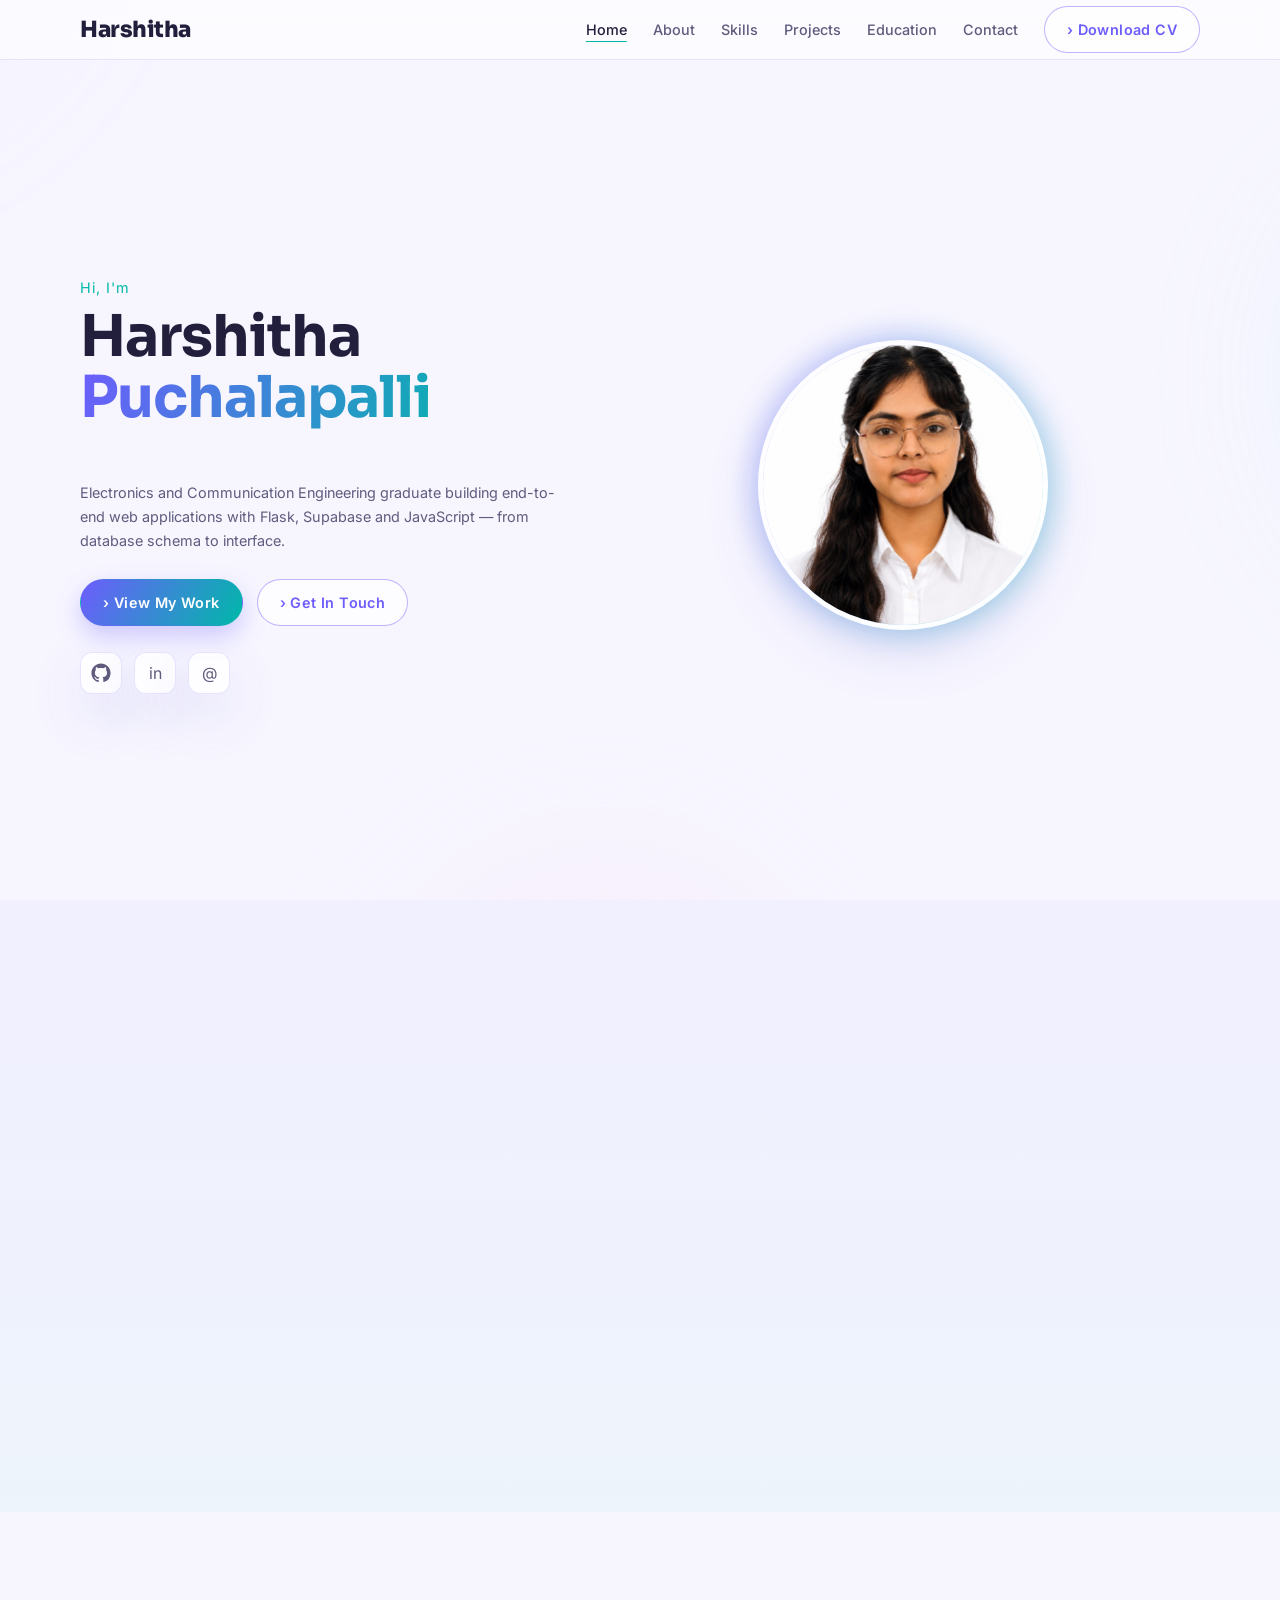
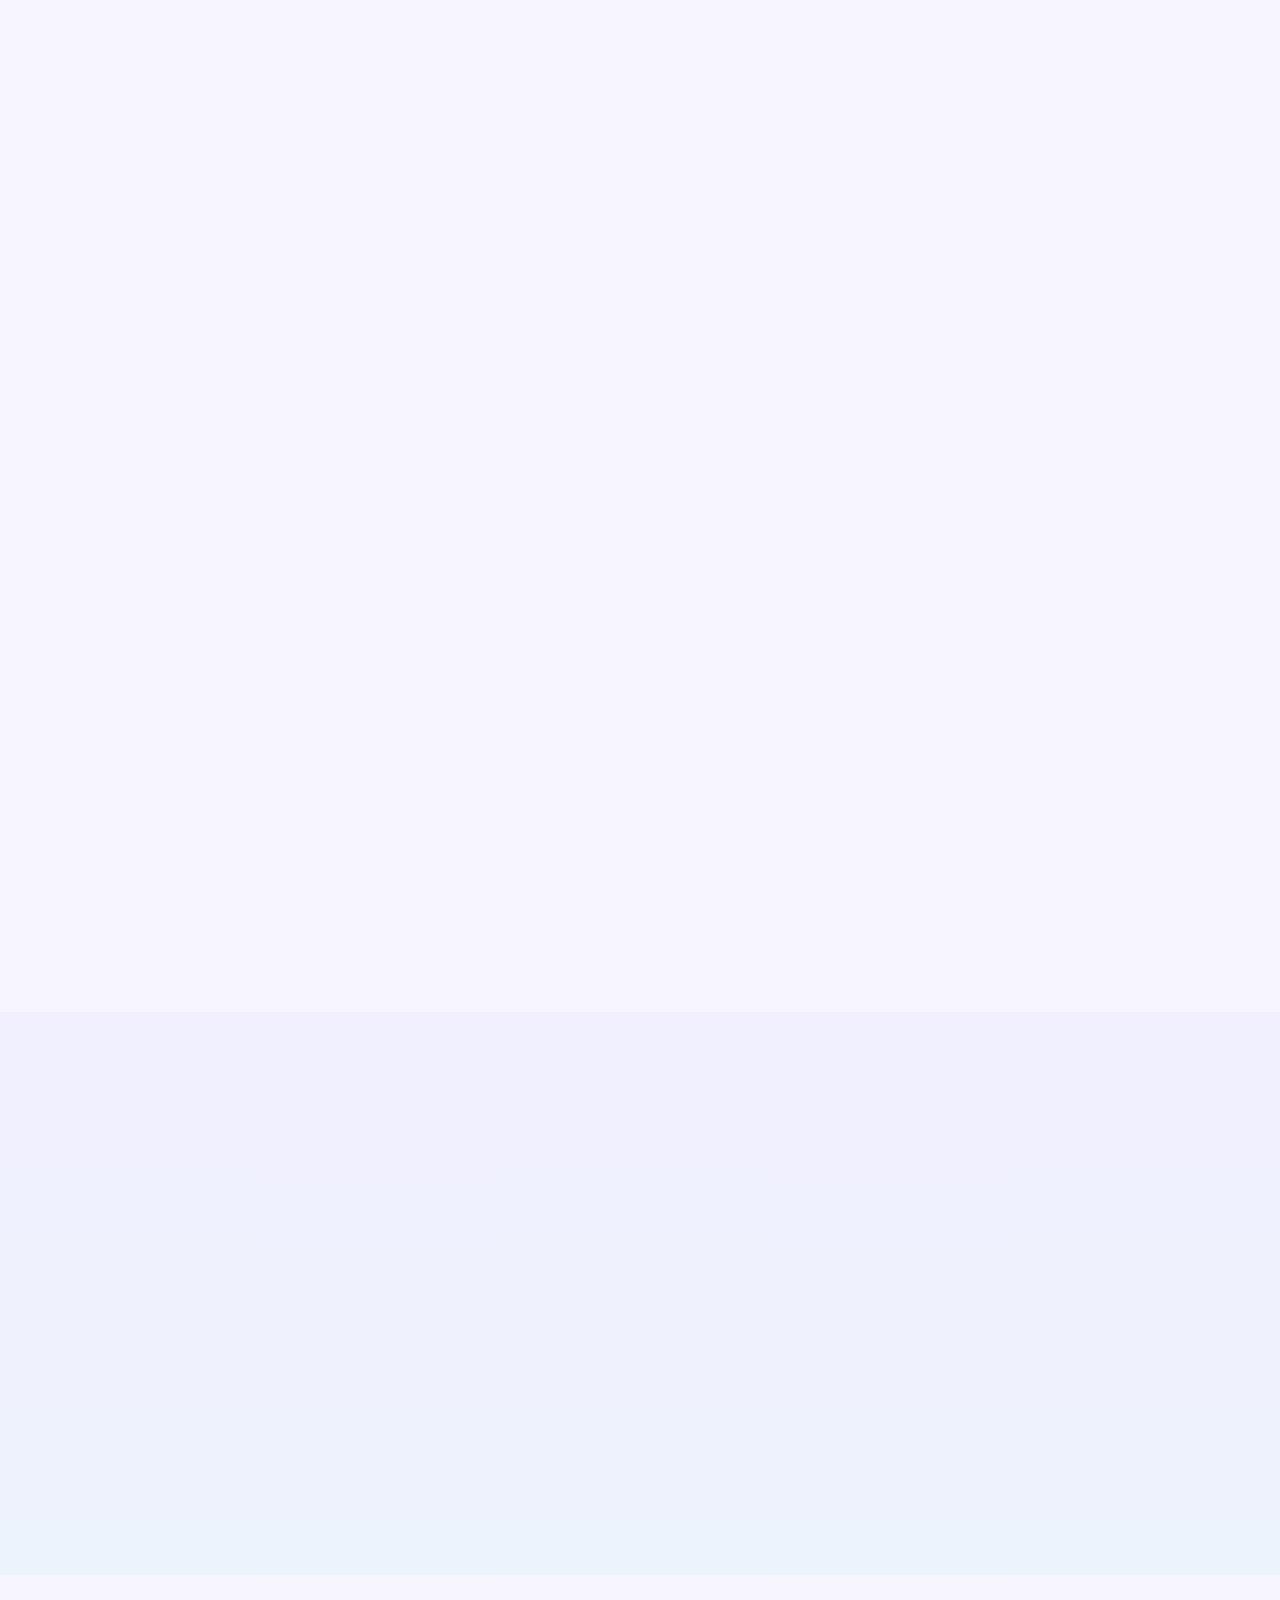
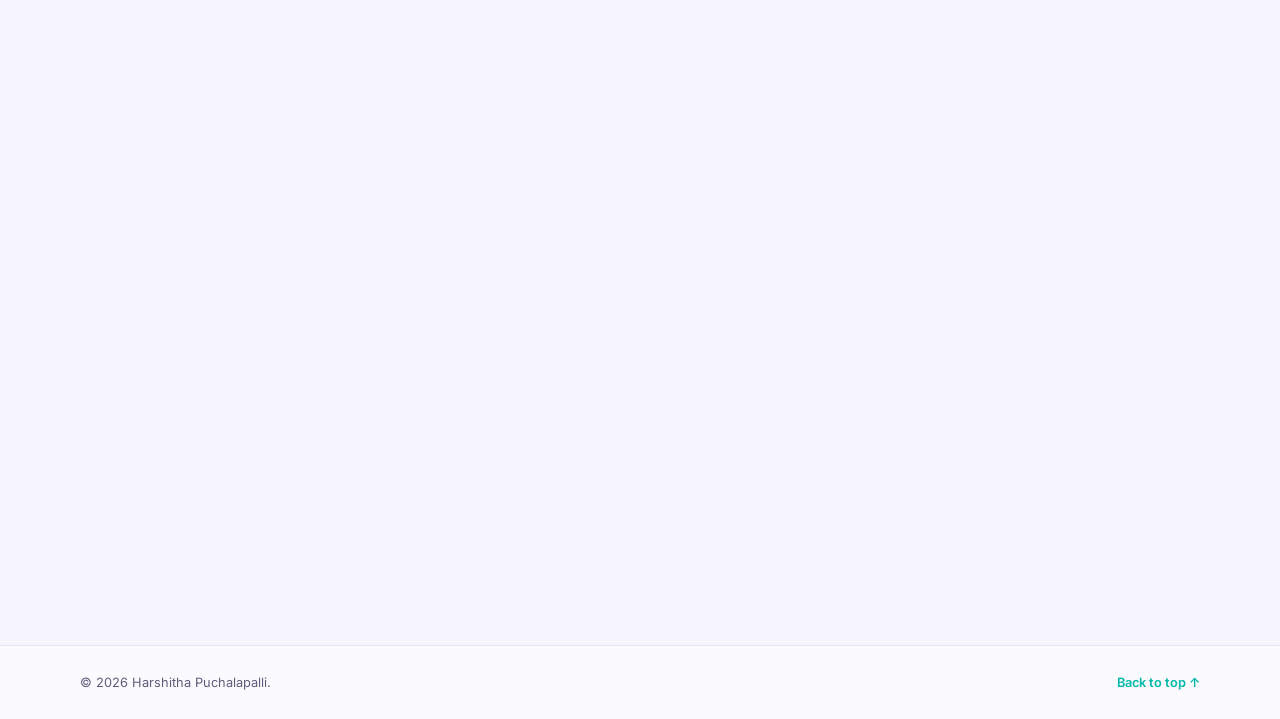
<file: index.html>
<!DOCTYPE html>
<html lang="en">
<head>
  <meta charset="UTF-8" />
  <meta name="viewport" content="width=device-width, initial-scale=1.0" />
  <meta name="description" content="Harshitha Puchalapalli — Software Developer. Python · JavaScript · Flask · Supabase" />
  <title>Harshitha Puchalapalli | Software Developer</title>
  <link rel="preconnect" href="https://fonts.googleapis.com" />
  <link rel="preconnect" href="https://fonts.gstatic.com" crossorigin />
  <link href="https://fonts.googleapis.com/css2?family=Inter:wght@400;500;600&family=JetBrains+Mono:wght@400;500&family=Sora:wght@600;700;800&display=swap" rel="stylesheet" />
  <link rel="icon" type="image/jpeg" href="images/profile.jpg" />
  <link rel="stylesheet" href="styles.css" />
</head>
<body>

  <!-- ===== NAVBAR ===== -->
  <header class="nav" id="nav">
    <div class="container nav__inner">
      <a href="#home" class="nav__logo">Harshitha</a>
      <nav class="nav__links" id="navLinks">
        <a href="#home" class="nav__link">Home</a>
        <a href="#about" class="nav__link">About</a>
        <a href="#skills" class="nav__link">Skills</a>
        <a href="#projects" class="nav__link">Projects</a>
        <a href="#education" class="nav__link">Education</a>
        <a href="#contact" class="nav__link">Contact</a>
        <a href="P.Harshitha.pdf" target="_blank" rel="noopener" class="btn btn--ghost nav__cv">Download CV</a>
      </nav>
      <button class="nav__toggle" id="navToggle" aria-label="Open menu">
        <span></span><span></span><span></span>
      </button>
    </div>
  </header>

  <!-- ===== HERO ===== -->
  <section id="home" class="hero">
    <div class="aurora" aria-hidden="true">
      <span class="aurora__blob aurora__blob--1"></span>
      <span class="aurora__blob aurora__blob--2"></span>
      <span class="aurora__blob aurora__blob--3"></span>
    </div>
    <div class="container hero__inner">
      <div class="hero__text">
        <p class="hero__hello reveal">Hi, I'm</p>
        <h1 class="hero__name reveal">Harshitha <span>Puchalapalli</span></h1>
        <br>
        <br>
        <p class="hero__desc reveal">
          Electronics and Communication Engineering graduate building end-to-end web applications with
          Flask, Supabase and JavaScript — from database schema to interface.
        </p>
        <div class="hero__cta reveal">
          <a href="#projects" class="btn btn--primary magnetic">View My Work</a>
          <a href="#contact" class="btn btn--ghost magnetic">Get In Touch</a>
        </div>
        <ul class="hero__socials reveal">
          <li><a href="https://github.com/harshithapuchalapali" target="_blank" rel="noopener" aria-label="GitHub" class="social-icon">
            <svg viewBox="0 0 24 24" width="20" height="20" fill="currentColor" aria-hidden="true"><path d="M12 .5C5.65.5.5 5.65.5 12c0 5.08 3.29 9.39 7.86 10.91.58.11.79-.25.79-.56 0-.27-.01-1.18-.02-2.14-3.2.7-3.88-1.36-3.88-1.36-.52-1.33-1.28-1.68-1.28-1.68-1.04-.71.08-.7.08-.7 1.15.08 1.76 1.18 1.76 1.18 1.03 1.76 2.7 1.25 3.36.96.1-.75.4-1.25.72-1.54-2.55-.29-5.23-1.28-5.23-5.68 0-1.26.45-2.28 1.18-3.09-.12-.29-.51-1.46.11-3.05 0 0 .96-.31 3.15 1.18.91-.25 1.89-.38 2.86-.38.97 0 1.95.13 2.86.38 2.19-1.49 3.15-1.18 3.15-1.18.62 1.59.23 2.76.11 3.05.73.81 1.18 1.83 1.18 3.09 0 4.41-2.69 5.38-5.25 5.67.41.35.78 1.05.78 2.12 0 1.53-.01 2.76-.01 3.14 0 .31.21.67.8.56A11.5 11.5 0 0 0 23.5 12C23.5 5.65 18.35.5 12 .5z"/></svg>
          </a></li>
          <li><a href="https://linkedin.com/in/harshitha-puchalapalli/" target="_blank" rel="noopener" aria-label="LinkedIn" class="social-icon">in</a></li>
          <li><a href="mailto:harshithapuchalapali@gmail.com" aria-label="Email" class="social-icon">@</a></li>
        </ul>
      </div>

      <div class="hero__visual reveal">
        <div class="avatar-wrap">
          <img src="images/profile.jpg" alt="Profile photo of Harshitha Puchalapalli" class="avatar" />
        </div>
      </div>
    </div>
  </section>

  <!-- ===== ABOUT ===== -->
  <section id="about" class="about">
    <div class="container">
      <div class="section-head reveal">
        <h2 class="section-title">About Me</h2>
      </div>
      <div class="about__grid">
        <div class="about__card glass reveal">
          <h3>Who I am</h3>
          <p class="about__bio">
            Electronics and Communication Engineering graduate turned software developer — first training
            models, then building the applications around them. AI is part of how I work every day, not just
            something I studied: I use it daily to debug, draft and test ideas faster, which turns a rough
            thought into something I can run in minutes. That habit shapes how I build — start small, ship
            it, then make it better.
          </p>
        </div>
        <div class="about__card glass reveal">
          <h3>What I do</h3>
          <p class="about__bio">I take an idea from model to deployed app.</p>
          <ul class="facts">
            <li>Train and evaluate ML models — transfer-learned image classifier at 97% accuracy</li>
            <li>Build the backend and schema — Flask, REST endpoints, PostgreSQL/Supabase</li>
            <li>Ship a usable UI and keep it running in production</li>
          </ul>
        </div>
        <div class="about__card glass reveal">
          <h3>Highlights</h3>
          <ul class="facts">
            <li><strong>9.3</strong> / 10 CGPA — B.Tech ECE</li>
            <li><strong>97%</strong> accuracy on ML project</li>
            <li><strong>Full stack</strong> — ML models, APIs and interfaces, end to end</li>
            <li><strong>Certified</strong> GenAI · AI · Data Analytics certified</li>
          </ul>
        </div>
      </div>
    </div>
  </section>

  <!-- ===== SKILLS ===== -->
  <section id="skills" class="skills-sec">
    <div class="container">
      <div class="section-head reveal">
        <h2 class="section-title">My Skill Set</h2>
      </div>
      <div class="skills-list">
        <div class="skill-card glass reveal">
          <h3>AI / ML</h3>
          <div class="skills"><span class="skill">TensorFlow</span><span class="skill">Keras</span><span class="skill">OpenCV</span><span class="skill">Deep Learning</span><span class="skill">Model Evaluation</span></div>
        </div>
        <div class="skill-card glass reveal">
          <h3>Backend &amp; APIs</h3>
          <div class="skills"><span class="skill">Python</span><span class="skill">Flask</span><span class="skill">REST APIs</span><span class="skill">Session Auth</span></div>
        </div>
        <div class="skill-card glass reveal">
          <h3>Data</h3>
          <div class="skills"><span class="skill">SQL (PostgreSQL, SQL Server)</span><span class="skill">Supabase</span><span class="skill">DBMS</span><span class="skill">Power BI</span></div>
        </div>
        <div class="skill-card glass reveal">
          <h3>Frontend &amp; Tools</h3>
          <div class="skills"><span class="skill">JavaScript</span><span class="skill">TypeScript</span><span class="skill">HTML/CSS</span><span class="skill">React</span><span class="skill">Git/GitHub</span><span class="skill">MATLAB</span></div>
        </div>
      </div>
    </div>
  </section>

  <!-- ===== PROJECTS ===== -->
  <section id="projects" class="projects">
    <div class="container">
      <div class="section-head reveal">
        <h2 class="section-title">Featured Projects</h2>
      </div>

      <h3 class="projects__group-title reveal">Full Stack Projects</h3>
      <div class="projects__grid">
        <article class="project glass reveal">
          <div class="project__preview" style="background: linear-gradient(135deg, #8e2de2, #4a00e0);">
            <span>Query Doctor</span>
          </div>
          <div class="project__body">
            <h3 class="project__title">SQL Query Doctor</h3>
            <p class="project__desc">
              Flask tool that parses SQL Server execution plans into an interactive operator graph, then
              flags costly scans, key lookups, bad cardinality estimates and missing indexes with a rule
              engine. Optionally explains findings in plain English via the Gemini API, with response caching.
            </p>
            <div class="project__tags">
              <span>Python</span><span>Flask</span><span>SQL Server</span><span>Gemini API</span>
            </div>
            <div class="project__links">
              <a href="https://sql-querydoctor.onrender.com/" target="_blank" rel="noopener" class="btn btn--small">Live Demo</a>
              <a href="https://github.com/harshithapuchalapali/sql-query-doctor.git" target="_blank" rel="noopener" class="btn btn--small btn--ghost">GitHub</a>
            </div>
          </div>
        </article>

        <article class="project glass reveal">
          <div class="project__preview" style="background: linear-gradient(135deg, #f59e0b, #b91c1c);">
            <span>Clause Compass</span>
          </div>
          <div class="project__body">
            <h3 class="project__title">Clause Compass</h3>
            <p class="project__desc">
              FastAPI app that reads a rental agreement from a PDF or pasted text and splits it into clauses,
              then runs nine deterministic rules to flag long lock-ins, heavy deposits, one-sided exit
              penalties, entry without notice and repair traps. Gemini explains each flag and drafts a
              negotiation message, with a leave-early cost simulator, OCR for scans and severity highlights
              drawn over the PDF pages.
            </p>
            <div class="project__tags">
              <span>Python</span><span>FastAPI</span><span>Gemini API</span><span>FAISS</span><span>OCR</span>
            </div>
            <div class="project__links">
              <a href="https://clause-composer.onrender.com/" target="_blank" rel="noopener" class="btn btn--small">Live Demo</a>
              <a href="https://github.com/harshithapuchalapali/clause-composer.git" target="_blank" rel="noopener" class="btn btn--small btn--ghost">GitHub</a>
            </div>
          </div>
        </article>

        <article class="project glass reveal">
          <div class="project__preview" style="background: linear-gradient(135deg, #6d5dfc, #2563eb);">
            <span>Tirumula</span>
          </div>
          <div class="project__body">
            <h3 class="project__title">Tirumula Dairy Management System</h3>
            <p class="project__desc">
              Full-stack dairy management web app with admin dashboard, public product catalog, CRUD operations,
              image upload, search, filtering, category management, POS sales with automatic inventory updates,
              role-based access, sales analytics and PDF invoice generation.
            </p>
            <div class="project__tags">
              <span>Supabase</span><span>HTML</span><span>CSS</span><span>JS</span>
            </div>
            <div class="project__links">
              <a href="https://tirumula.pages.dev/" target="_blank" rel="noopener" class="btn btn--small">Live Demo</a>
              <a href="https://github.com/harshithapuchalapali/Tirumula" target="_blank" rel="noopener" class="btn btn--small btn--ghost">GitHub</a>
            </div>
          </div>
        </article>

        <article class="project glass reveal">
          <div class="project__preview" style="background: linear-gradient(135deg, #4facfe, #667eea);">
            <span>SkyCast</span>
          </div>
          <div class="project__body">
            <h3 class="project__title">SkyCast: Your Daily Weather Companion</h3>
            <p class="project__desc">
              Real-time weather dashboard with current conditions, 5-day forecast, interactive temperature
              and rainfall charts, air quality index, sun and moon tracking, and an AI weather assistant.
              Includes geolocation search, glass-morphism UI and offline PWA support.
            </p>
            <div class="project__tags">
              <span>Python</span><span>Flask</span><span>JavaScript</span><span>Chart.js</span>
            </div>
            <div class="project__links">
              <a href="https://skycast-u1ce.onrender.com/" target="_blank" rel="noopener" class="btn btn--small">Live Demo</a>
              <a href="https://github.com/harshithapuchalapali/SkyCast.git" target="_blank" rel="noopener" class="btn btn--small btn--ghost">GitHub</a>
            </div>
          </div>
        </article>

        <article class="project glass reveal">
          <div class="project__preview" style="background: linear-gradient(135deg, #00b8a9, #2563eb);">
            <span>Where Next?</span>
          </div>
          <div class="project__body">
            <h3 class="project__title">Where Next? — Explore Incredible India</h3>
            <p class="project__desc">
              A full-stack travel agency website for exploring India with destinations, packages, states and
              regions. Includes destination searching, filtering by region, package browsing and a booking-oriented
              contact flow.
            </p>
            <div class="project__tags">
              <span>Python</span><span>Flask</span><span>SQL</span><span>JS</span>
            </div>
            <div class="project__links">
              <a href="https://wherenext-k2ft.onrender.com/" target="_blank" rel="noopener" class="btn btn--small">Live Demo</a>
              <a href="https://github.com/harshithapuchalapali/WhereNext-.git" target="_blank" rel="noopener" class="btn btn--small btn--ghost">GitHub</a>
            </div>
          </div>
        </article>

      </div>

      <h3 class="projects__group-title reveal">AI / ML Projects</h3>
      <div class="projects__grid">
        <article class="project glass reveal">
          <div class="project__preview" style="background: linear-gradient(135deg, #f7971e, #ff4e50);">
            <span>NutriGaze</span>
          </div>
          <div class="project__body">
            <h3 class="project__title">NutriGaze: Fresh vs Rotten Fruit Classifier</h3>
            <p class="project__desc">
              Deep learning web app that classifies an uploaded fruit image as fresh or rotten using transfer
              learning on a pre-trained CNN in TensorFlow/Keras, reaching 97% accuracy. Flask backend with session-based authentication,
              upload validation and a responsive templated UI.
            </p>
            <div class="project__tags">
              <span>Python</span><span>Flask</span><span>TensorFlow</span><span>OpenCV</span>
            </div>
            <div class="project__links">
              <a href="https://github.com/harshithapuchalapali/NutriGaze.git" target="_blank" rel="noopener" class="btn btn--small btn--ghost">GitHub</a>
            </div>
          </div>
        </article>
      </div>
    </div>
  </section>

  <!-- ===== EDUCATION ===== -->
  <section id="education" class="education">
    <div class="container">
      <div class="section-head reveal">
        <h2 class="section-title">Education & Certifications</h2>
      </div>
      <div class="edu__grid">
        <div class="edu-card glass reveal">
          <div class="edu-card__year">2022 — 2026</div>
          <h3>Sri Venkateswara College of Engineering</h3>
          <p class="edu-card__meta">B.Tech in Electronics and Communication Engineering</p>
          <p class="edu-card__score">CGPA: <strong>9.3/10</strong></p>
        </div>
        <div class="edu-card glass reveal">
          <div class="edu-card__year">2020 — 2022</div>
          <h3>Narayana Junior College</h3>
          <p class="edu-card__meta">Class XI & XII</p>
          <p class="edu-card__score">CGPA: <strong>9.33/10</strong></p>
        </div>
      </div>
      <div class="certifications reveal">
        <div class="cert glass"><span class="cert__badge">SmartBridge</span> Data Analytics &middot; Mar 2026</div>
        <div class="cert glass"><span class="cert__badge">Oracle</span> Generative AI Professional &middot; Jul 2025</div>
        <div class="cert glass"><span class="cert__badge">IBM</span> Artificial Intelligence &middot; Mar 2025</div>
      </div>
    </div>
  </section>

  <!-- ===== CONTACT ===== -->
  <section id="contact" class="contact">
    <div class="container">
      <div class="section-head reveal">
        <h2 class="section-title">Let's Work Together</h2>
      </div>
      <div class="contact__grid">
        <div class="contact__info glass reveal">
          <h3>Get in touch</h3>
          <p class="contact__blurb">
            Have a project in mind, an internship opportunity, or just want to say hi? My inbox is always open.
          </p>
          <ul class="contact__list">
            <li>
              <span class="contact__label">Email</span>
              <a href="mailto:harshithapuchalapali@gmail.com">harshithapuchalapali@gmail.com</a>
            </li>
            <li>
              <span class="contact__label">LinkedIn</span>
              <a href="https://linkedin.com/in/harshitha-puchalapalli/" target="_blank" rel="noopener">linkedin.com/in/harshitha-puchalapalli</a>
            </li>
            <li>
              <span class="contact__label">GitHub</span>
              <a href="https://github.com/harshithapuchalapali" target="_blank" rel="noopener">github.com/harshithapuchalapali</a>
            </li>
          </ul>
        </div>
        <form class="contact__form glass reveal" id="contactForm" action="https://formsubmit.co/harshithapuchalapali@gmail.com" method="POST">
          <input type="hidden" name="_subject" value="New message from portfolio | Harshitha" />
          <input type="hidden" name="_template" value="table" />
          <input type="hidden" name="_captcha" value="false" />
          <div class="contact__row">
            <input type="text" name="name" placeholder="Your name" required />
            <input type="email" name="email" placeholder="Your email" required />
          </div>
          <input type="text" name="subject" placeholder="Subject" />
          <textarea name="message" rows="5" placeholder="Your message..." required></textarea>
          <button type="submit" class="btn btn--primary" id="contactSubmit">Send Message</button>
          <p class="form-status" id="formStatus" role="status"></p>
        </form>
      </div>
    </div>
  </section>

  <!-- ===== FOOTER ===== -->
  <footer class="footer">
    <div class="container footer__inner">
      <p>&copy; <span id="year"></span> Harshitha Puchalapalli.</p>
      <a href="#home" class="footer__top">Back to top ↑</a>
    </div>
  </footer>

  <script src="script.js"></script>
</body>
</html>
</file>
<file: styles.css>
/* ============================================================
   Harshitha Puchalapalli — Portfolio
   THEME: Light Modern · Glassmorphism
   ============================================================ */

/* ---------- Reset / Base ---------- */
*,
*::before,
*::after {
  margin: 0;
  padding: 0;
  box-sizing: border-box;
}

:root {
  --bg: #f7f6ff;
  --bg-deep: #efeefa;
  --panel: rgba(255, 255, 255, 0.75);
  --surface: #ffffff;
  --border: rgba(109, 93, 252, 0.16);
  --border-bright: rgba(109, 93, 252, 0.45);
  --text: #221f3d;
  --text-dim: #5f5c7e;
  --purple: #6d5dfc;
  --teal: #00b8a9;
  --pink: #e84da6;
  --blue: #2563eb;
  --green: #00a87a;
  --orange: #f0a92e;
  --red: #ff5f57;
  --font-body: 'Inter', sans-serif;
  --font-head: 'Sora', sans-serif;
  --font-mono: 'JetBrains Mono', 'Consolas', monospace;
  --grad: linear-gradient(120deg, var(--purple), var(--teal));
  --grad-text: linear-gradient(110deg, #6d5dfc, #00b8a9 60%, #e84da6);
  --shadow: 0 22px 55px rgba(80, 70, 200, 0.14);
}

html {
  scroll-behavior: smooth;
  scroll-padding-top: 90px;
}

body {
  font-family: var(--font-body);
  background: var(--bg);
  color: var(--text);
  line-height: 1.65;
  overflow-x: hidden;
}

h1,
h2,
h3,
.hero__name,
.hero__role,
.section-title,
.about__card h3,
.skill-card h3,
.contact__info h3,
.project__title,
.edu-card h3 {
  font-family: var(--font-head);
}

::selection {
  background: rgba(109, 93, 252, 0.18);
  color: var(--purple);
}

a {
  color: inherit;
  text-decoration: none;
}

ul {
  list-style: none;
}

img {
  max-width: 100%;
  display: block;
}

.container {
  width: min(1120px, 92%);
  margin: 0 auto;
}

section {
  position: relative;
  padding: 100px 0;
  z-index: 2;
}

/* Blinking cursor */
.blink-cursor {
  display: inline-block;
  width: 0.62em;
  height: 1.05em;
  margin-left: 2px;
  background: var(--purple);
  vertical-align: text-bottom;
  animation: blink 0.9s step-end infinite;
}

@keyframes blink {
  50% { opacity: 0; }
}

/* ============================================================
   NAVBAR
   ============================================================ */
.nav {
  position: fixed;
  top: 0;
  left: 0;
  right: 0;
  z-index: 100;
  height: 60px;
  display: flex;
  align-items: center;
  background: rgba(255, 255, 255, 0.6);
  backdrop-filter: blur(12px);
  -webkit-backdrop-filter: blur(12px);
  border-bottom: 1px solid var(--border);
  transition: background 0.3s ease, box-shadow 0.3s ease;
}

.nav.scrolled {
  background: rgba(255, 255, 255, 0.92);
  box-shadow: 0 10px 30px rgba(80, 70, 200, 0.1);
}

.nav__inner {
  display: flex;
  align-items: center;
  justify-content: space-between;
  gap: 20px;
}

.nav__logo {
  display: flex;
  align-items: center;
  font-family: var(--font-head);
  font-size: 1.4rem;
  font-weight: 800;
  letter-spacing: -0.5px;
  color: var(--text);
}

.nav__links {
  display: flex;
  align-items: center;
  gap: 26px;
}

.nav__link {
  font-weight: 500;
  font-size: 0.9rem;
  color: var(--text-dim);
  position: relative;
  transition: color 0.2s ease;
}

.nav__link:hover,
.nav__link.active {
  color: var(--text);
  text-decoration: underline;
  text-underline-offset: 6px;
  text-decoration-color: var(--teal);
}

.nav__toggle {
  display: none;
  flex-direction: column;
  gap: 5px;
  background: none;
  border: 0;
  cursor: pointer;
}

.nav__toggle span {
  width: 24px;
  height: 2px;
  background: var(--purple);
  border-radius: 2px;
  transition: transform 0.3s ease, opacity 0.3s ease;
}

/* ============================================================
   BUTTONS
   ============================================================ */
.btn {
  display: inline-block;
  padding: 11px 22px;
  border-radius: 999px;
  font-family: var(--font-body);
  font-weight: 600;
  font-size: 0.9rem;
  letter-spacing: 0.4px;
  border: 1px solid var(--purple);
  color: var(--purple);
  background: transparent;
  cursor: pointer;
  transition: all 0.2s ease;
}

.btn::before {
  content: '› ';
}

.btn:hover {
  background: var(--purple);
  color: #fff;
  box-shadow: 0 10px 24px rgba(109, 93, 252, 0.3);
  transform: translateY(-2px);
}

.btn--primary {
  background: var(--grad);
  color: #fff;
  border-color: transparent;
  box-shadow: 0 10px 24px rgba(109, 93, 252, 0.3);
}

.btn--primary:hover {
  background: linear-gradient(120deg, var(--teal), var(--purple));
  box-shadow: 0 14px 30px rgba(0, 184, 169, 0.35);
}

.btn--ghost {
  border-color: var(--border-bright);
  color: var(--purple);
  background: rgba(255, 255, 255, 0.7);
}

.btn--ghost:hover {
  background: var(--purple);
  color: #fff;
}

.btn--small {
  padding: 7px 14px;
  font-size: 0.78rem;
}

/* ============================================================
   HERO + Parallax aurora
   ============================================================ */
.hero {
  min-height: 100vh;
  display: flex;
  align-items: center;
  padding-top: 130px;
  padding-bottom: 60px;
  background: transparent;
  overflow: hidden;
}

.aurora {
  position: absolute;
  inset: -20%;
  pointer-events: none;
  z-index: 0;
}

.aurora__blob {
  position: absolute;
  border-radius: 50%;
  filter: blur(90px);
  opacity: 0.5;
  will-change: transform;
}

.aurora__blob--1 {
  width: 460px;
  height: 460px;
  background: radial-gradient(circle at 30% 30%, #c9bfff, transparent 70%);
  top: -10%;
  left: -6%;
}

.aurora__blob--2 {
  width: 420px;
  height: 420px;
  background: radial-gradient(circle at 70% 40%, #a6e8e1, transparent 70%);
  top: 30%;
  right: -8%;
}

.aurora__blob--3 {
  width: 400px;
  height: 400px;
  background: radial-gradient(circle at 60% 60%, #ffd2ea, transparent 70%);
  bottom: -12%;
  left: 35%;
}

.hero__inner {
  display: grid;
  grid-template-columns: 0.9fr 1.1fr;
  align-items: center;
  gap: 40px;
  position: relative;
  z-index: 2;
}

.hero__hello {
  font-size: 0.9rem;
  color: var(--teal);
  letter-spacing: 1px;
  margin-bottom: 8px;
}

.hero__name {
  font-size: clamp(2rem, 5vw, 3.6rem);
  font-weight: 700;
  letter-spacing: -1px;
  line-height: 1.05;
  color: var(--text);
}

.hero__name span {
  background: var(--grad-text);
  background-size: 200% auto;
  background-clip: text;
  -webkit-background-clip: text;
  -webkit-text-fill-color: transparent;
  animation: shine 6s linear infinite;
}

@keyframes shine {
  to { background-position: 200% center; }
}

.hero__role {
  font-size: clamp(1rem, 2.5vw, 1.25rem);
  font-weight: 600;
  color: var(--purple);
  margin: 8px 0 14px;
}

.hero__role::before {
  content: '> ';
  color: var(--pink);
}

.hero__desc {
  max-width: 480px;
  color: var(--text-dim);
  font-size: 0.9rem;
  margin-bottom: 8px;
}

.hero__cta {
  display: flex;
  gap: 14px;
  flex-wrap: wrap;
  justify-content: flex-start;
  margin: 26px 0;
}

.magnetic {
  transition: transform 0.25s cubic-bezier(0.2, 0.8, 0.3, 1), box-shadow 0.2s ease, background 0.2s ease;
}

/* ---- Socials ---- */
.hero__socials {
  display: flex;
  justify-content: flex-start;
  gap: 12px;
}

.social-icon {
  display: grid;
  place-items: center;
  width: 42px;
  height: 42px;
  border-radius: 12px;
  border: 1px solid var(--border);
  background: rgba(255, 255, 255, 0.8);
  color: var(--text-dim);
  box-shadow: var(--shadow);
  transition: all 0.2s ease;
}

.social-icon svg {
  width: 20px;
  height: 20px;
}

.social-icon:hover {
  border-color: var(--purple);
  background: var(--grad);
  color: #fff;
  box-shadow: 0 10px 24px rgba(109, 93, 252, 0.3);
  transform: translateY(-3px);
}

/* ---- Avatar (right column, round) ---- */
.hero__visual {
  display: flex;
  justify-content: center;
  perspective: 900px;
  position: relative;
  z-index: 2;
}

.avatar-wrap {
  position: relative;
  width: min(290px, 68%);
  aspect-ratio: 1;
  transform-style: preserve-3d;
  transition: transform 0.2s ease-out;
}

.avatar {
  width: 100%;
  height: 100%;
  object-fit: cover;
  border-radius: 50%;
  position: relative;
  z-index: 2;
  border: 5px solid rgba(255, 255, 255, 0.95);
  box-shadow: var(--shadow);
}

.avatar-wrap::before {
  content: '';
  position: absolute;
  inset: -5px;
  border-radius: 50%;
  background: var(--grad);
  opacity: 0.35;
  filter: blur(14px);
  z-index: 1;
}

/* ============================================================
   SECTIONS HEAD
   ============================================================ */
.section-head {
  text-align: center;
  margin-bottom: 44px;
}

.section-title {
  font-size: clamp(1.6rem, 3.5vw, 2.2rem);
  font-weight: 700;
  letter-spacing: -1px;
}

/* Glass cards */
.glass {
  background: var(--panel);
  border: 1px solid var(--border);
  border-radius: 16px;
  box-shadow: var(--shadow);
  backdrop-filter: blur(10px);
  -webkit-backdrop-filter: blur(10px);
}

/* ============================================================
   ABOUT / SKILLS
   ============================================================ */
.about,
.education {
  background: linear-gradient(180deg, rgba(109, 93, 252, 0.04), rgba(0, 184, 169, 0.04));
}

.about__grid {
  display: grid;
  grid-template-columns: 1fr 1fr 1fr;
  gap: 20px;
}

.about__card {
  padding: 26px 24px;
  transition: transform 0.25s ease, border-color 0.25s ease, box-shadow 0.25s ease;
}

.about__card:hover {
  transform: translateY(-5px);
  border-color: var(--border-bright);
  box-shadow: 0 14px 34px rgba(80, 70, 200, 0.18);
}

.about__card h3,
.skill-card h3,
.contact__info h3 {
  font-size: 1rem;
  font-weight: 700;
  color: var(--purple);
  margin-bottom: 12px;
}

.about__card h3::before,
.skill-card h3::before,
.contact__info h3::before {
  content: '❯ ';
  color: var(--teal);
}

.about__bio {
  color: var(--text-dim);
  font-size: 0.88rem;
}

.skills {
  display: flex;
  flex-wrap: wrap;
  gap: 8px;
}

.skill {
  font-size: 0.8rem;
  padding: 6px 13px;
  border-radius: 999px;
  border: 1px solid var(--border);
  background: rgba(255, 255, 255, 0.85);
  color: var(--text-dim);
  transition: all 0.2s ease;
}

.skill:hover {
  border-color: var(--teal);
  color: var(--teal);
  box-shadow: 0 6px 16px rgba(0, 184, 169, 0.16);
}

.facts li {
  color: var(--text-dim);
  font-size: 0.88rem;
  padding: 8px 0;
  border-bottom: 1px dashed var(--border);
  display: flex;
  gap: 8px;
  align-items: baseline;
}

.facts li:last-child {
  border-bottom: 0;
}

.facts li::before {
  content: '▸ ';
  color: var(--teal);
}

.facts strong {
  color: var(--purple);
  font-size: 0.98rem;
}

/* Skills section */
.skills-list {
  display: grid;
  grid-template-columns: repeat(2, 1fr);
  gap: 20px;
}

.skill-card {
  padding: 26px 24px;
  transition: transform 0.25s ease, border-color 0.25s ease, box-shadow 0.25s ease;
}

.skill-card:hover {
  transform: translateY(-5px);
  border-color: var(--border-bright);
  box-shadow: 0 14px 34px rgba(80, 70, 200, 0.18);
}

/* ============================================================
   PROJECTS
   ============================================================ */
.projects__grid {
  display: grid;
  grid-template-columns: repeat(3, 1fr);
  gap: 20px;
}

.projects__group-title {
  font-size: 1.05rem;
  font-weight: 600;
  letter-spacing: -0.2px;
  color: var(--text-dim);
  margin: 90px 0 36px;
}

.projects__group-title:first-of-type {
  margin-top: 0;
}

.projects__group-title + .projects__grid {
  margin-bottom: 0;
}

.project {
  overflow: hidden;
  display: flex;
  flex-direction: column;
  transition: transform 0.25s ease, border-color 0.25s ease, box-shadow 0.25s ease;
}

.project:hover {
  transform: translateY(-6px);
  border-color: var(--border-bright);
  box-shadow: 0 16px 38px rgba(80, 70, 200, 0.2);
}

.project__preview {
  height: 150px;
  display: grid;
  place-items: center;
  position: relative;
  font-family: var(--font-head);
  font-weight: 700;
  font-size: 1.15rem;
  letter-spacing: 1px;
  color: rgba(255, 255, 255, 0.95);
  transition: transform 0.4s ease;
}

.project:hover .project__preview {
  transform: scale(1.04);
}

.project__body {
  padding: 20px 20px 22px;
  display: flex;
  flex-direction: column;
  gap: 10px;
  flex: 1;
}

.project__title {
  font-size: 1rem;
  line-height: 1.35;
  color: var(--text);
}

.project__title::before {
  content: '· ';
  color: var(--teal);
}

.project__desc {
  color: var(--text-dim);
  font-size: 0.85rem;
  flex: 1;
}

.project__tags {
  display: flex;
  gap: 7px;
  flex-wrap: wrap;
}

.project__tags span {
  font-size: 0.72rem;
  padding: 4px 11px;
  border-radius: 999px;
  border: 1px solid var(--border);
  color: var(--teal);
  font-family: var(--font-mono);
  background: rgba(255, 255, 255, 0.85);
}

.project__links {
  display: flex;
  gap: 10px;
}

/* ============================================================
   EDUCATION + CERTIFICATIONS
   ============================================================ */
.edu__grid {
  display: grid;
  grid-template-columns: 1fr 1fr;
  gap: 20px;
}

.edu-card {
  padding: 26px 24px;
  transition: transform 0.25s ease, border-color 0.25s ease, box-shadow 0.25s ease;
}

.edu-card:hover {
  transform: translateY(-5px);
  border-color: var(--border-bright);
  box-shadow: 0 14px 34px rgba(80, 70, 200, 0.18);
}

.edu-card__year {
  font-size: 0.76rem;
  color: var(--teal);
  letter-spacing: 1px;
  margin-bottom: 10px;
}

.edu-card__year::before {
  content: '· ';
  color: var(--purple);
}

.edu-card h3 {
  font-size: 1.05rem;
  margin-bottom: 6px;
}

.edu-card__meta {
  color: var(--text-dim);
  font-size: 0.86rem;
}

.edu-card__score {
  margin-top: 10px;
  color: var(--text-dim);
  font-size: 0.88rem;
}

.edu-card__score strong {
  color: var(--purple);
  font-size: 1.05rem;
}

.certifications {
  margin-top: 22px;
  display: grid;
  grid-template-columns: repeat(3, 1fr);
  gap: 14px;
}

.cert {
  display: flex;
  align-items: center;
  gap: 10px;
  padding: 14px 16px;
  font-size: 0.88rem;
  color: var(--text-dim);
  transition: transform 0.25s ease, border-color 0.25s ease;
}

.cert:hover {
  transform: translateY(-3px);
  border-color: var(--border-bright);
}

.cert__badge {
  flex-shrink: 0;
  font-size: 0.7rem;
  text-transform: uppercase;
  letter-spacing: 1px;
  padding: 5px 10px;
  border-radius: 999px;
  border: 1px solid var(--purple);
  color: var(--purple);
  background: rgba(255, 255, 255, 0.9);
}

/* ============================================================
   CONTACT
   ============================================================ */
.contact__grid {
  display: grid;
  grid-template-columns: 0.9fr 1.1fr;
  gap: 20px;
}

.contact__info,
.contact__form {
  padding: 28px 26px;
}

.contact__blurb {
  color: var(--text-dim);
  font-size: 0.88rem;
  margin-bottom: 20px;
}

.contact__list {
  display: flex;
  flex-direction: column;
  gap: 16px;
}

.contact__list li {
  display: flex;
  flex-direction: column;
  gap: 3px;
}

.contact__label {
  font-size: 0.7rem;
  letter-spacing: 2px;
  text-transform: uppercase;
  color: var(--teal);
}

.contact__list a {
  font-size: 0.88rem;
  color: var(--text-dim);
  transition: color 0.2s ease;
}

.contact__list a:hover {
  color: var(--purple);
}

.contact__form {
  display: flex;
  flex-direction: column;
  gap: 14px;
}

.contact__row {
  display: grid;
  grid-template-columns: 1fr 1fr;
  gap: 14px;
}

.contact__form input,
.contact__form textarea {
  width: 100%;
  padding: 12px 14px;
  border-radius: 12px;
  border: 1px solid var(--border);
  background: rgba(255, 255, 255, 0.9);
  color: var(--text);
  font-family: var(--font-body);
  font-size: 0.88rem;
  outline: none;
  transition: border-color 0.2s ease, box-shadow 0.2s ease;
  resize: vertical;
}

.contact__form input::placeholder,
.contact__form textarea::placeholder {
  color: rgba(95, 92, 126, 0.6);
}

.contact__form input:focus,
.contact__form textarea:focus {
  border-color: var(--purple);
  box-shadow: 0 0 0 3px rgba(109, 93, 252, 0.15);
}

.contact__form .btn {
  align-self: flex-start;
}

.form-status {
  font-size: 0.82rem;
  font-weight: 600;
  min-height: 1.2em;
}

.form-status--success {
  color: var(--green);
}

.form-status--error {
  color: var(--pink);
}

/* ============================================================
   FOOTER
   ============================================================ */
.footer {
  padding: 26px 0;
  border-top: 1px solid var(--border);
  background: rgba(255, 255, 255, 0.6);
}

.footer__inner {
  display: flex;
  align-items: center;
  justify-content: space-between;
  gap: 14px;
  flex-wrap: wrap;
  color: var(--text-dim);
  font-size: 0.8rem;
}

.footer__top {
  color: var(--teal);
  font-weight: 600;
}

.footer__top:hover {
  color: var(--purple);
}

/* ============================================================
   REVEAL ANIMATION
   ============================================================ */
.reveal {
  opacity: 0;
  transform: translateY(26px);
  transition: opacity 0.6s ease, transform 0.6s ease;
}

.reveal.in {
  opacity: 1;
  transform: translateY(0);
}

/* ============================================================
   RESPONSIVE
   ============================================================ */
@media (max-width: 992px) {
  .hero__inner {
    grid-template-columns: 1fr;
    gap: 30px;
  }

  .hero__visual {
    order: -1;
  }

  .hero__cta,
  .hero__socials {
    justify-content: flex-start;
  }

  .about__grid,
  .projects__grid,
  .contact__grid,
  .edu__grid,
  .certifications {
    grid-template-columns: 1fr;
  }

  .skills-list {
    grid-template-columns: 1fr;
  }
}

@media (max-width: 768px) {
  .nav__links {
    position: fixed;
    top: 0;
    right: 0;
    height: 100vh;
    width: min(280px, 75%);
    flex-direction: column;
    align-items: flex-start;
    justify-content: center;
    padding-left: 36px;
    gap: 24px;
    background: rgba(255, 255, 255, 0.97);
    backdrop-filter: blur(16px);
    -webkit-backdrop-filter: blur(16px);
    border-left: 1px solid var(--border);
    box-shadow: -20px 0 50px rgba(80, 70, 200, 0.12);
    transform: translateX(100%);
    transition: transform 0.35s ease;
  }

  .nav__links.open {
    transform: translateX(0);
  }

  .nav__toggle {
    display: flex;
  }

  .nav__toggle.active span:nth-child(1) {
    transform: translateY(7px) rotate(45deg);
  }

  .nav__toggle.active span:nth-child(2) {
    opacity: 0;
  }

  .nav__toggle.active span:nth-child(3) {
    transform: translateY(-7px) rotate(-45deg);
  }

  .contact__row {
    grid-template-columns: 1fr;
  }
}
</file>
